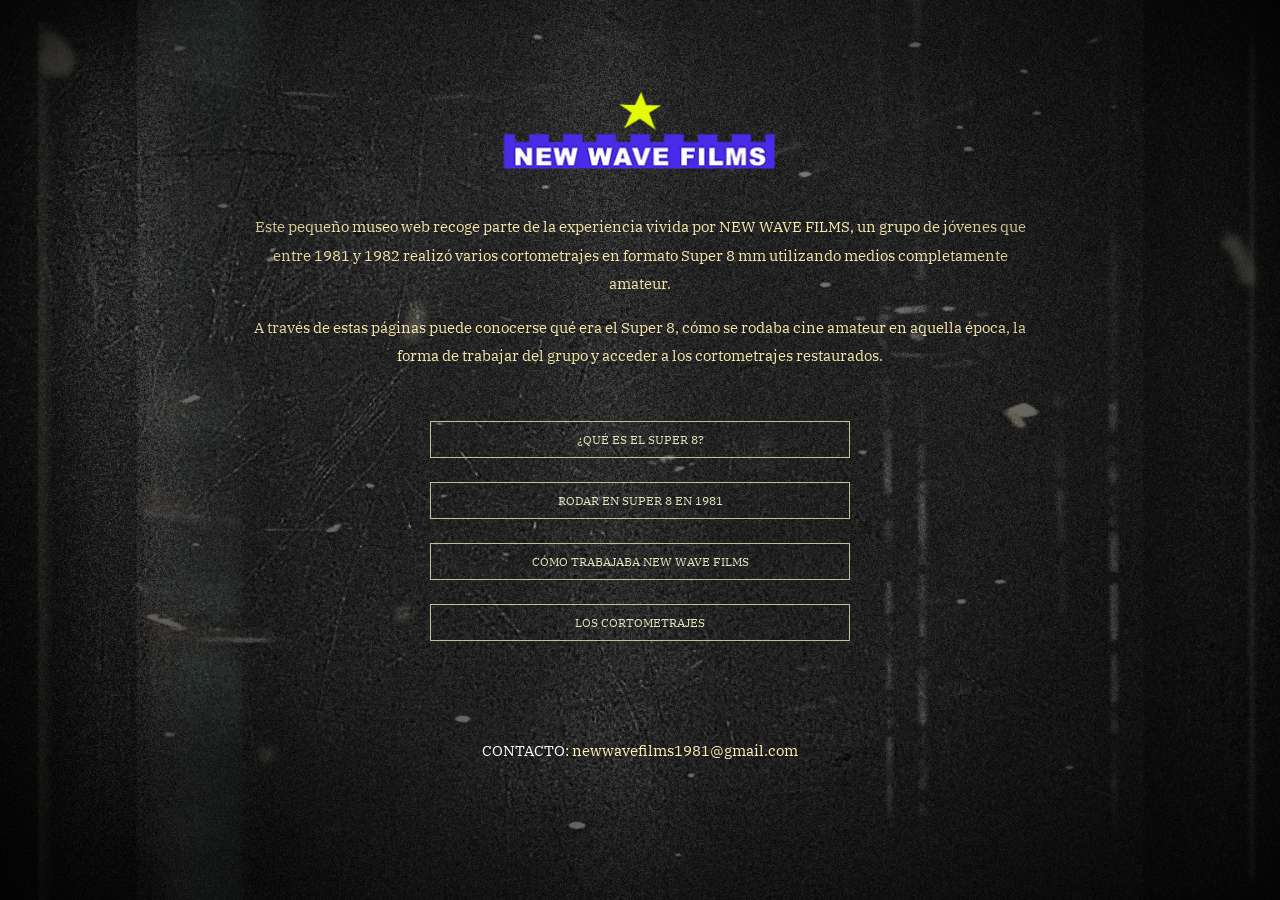
<file: index.html>
<!DOCTYPE html>
<html lang="es">

<head>

  <meta charset="UTF-8">

  <meta name="viewport" content="width=device-width, initial-scale=1.0">

  <title>NEW WAVE FILMS</title>

  <link rel="preconnect" href="https://fonts.googleapis.com">
  <link rel="preconnect" href="https://fonts.gstatic.com" crossorigin>

  <link href="https://fonts.googleapis.com/css2?family=IBM+Plex+Serif:wght@300;400;500&display=swap" rel="stylesheet">

  <link rel="stylesheet" href="style.css">

</head>

<body>

<div class="film-page">

  <div class="logo" style="margin-top:60px;">
    <img src="img/logo.webp" alt="NEW WAVE FILMS" style="width:280px;">
  </div>

  <div class="intro" style="max-width:850px; margin-top:40px;">

    <p>
      Este pequeño museo web recoge parte de la experiencia vivida por NEW WAVE FILMS, un grupo de jóvenes que entre 1981 y 1982 realizó varios cortometrajes en formato Super 8 mm utilizando medios completamente amateur.
    </p>

    <p>
      A través de estas páginas puede conocerse qué era el Super 8, cómo se rodaba cine amateur en aquella época, la forma de trabajar del grupo y acceder a los cortometrajes restaurados.
    </p>

  </div>

  <div class="container" style="grid-template-columns:1fr; max-width:500px; gap:24px; margin-top:50px;">

    <a class="watch" href="que-es-el-super8.html" style="text-align:center;">
      ¿QUÉ ES EL SUPER 8?
    </a>

    <a class="watch" href="rodar-super8-1981.html" style="text-align:center;">
      RODAR EN SUPER 8 EN 1981
    </a>

    <a class="watch" href="new-wave-films.html" style="text-align:center;">
      CÓMO TRABAJABA NEW WAVE FILMS
    </a>

    <a class="watch" href="los-cortos.html" style="text-align:center;">
      LOS CORTOMETRAJES
    </a>

  </div>

  <div class="contact">

    CONTACTO:
    <a href="mailto:newwavefilms1981@gmail.com">
      newwavefilms1981@gmail.com
    </a>

  </div>

</div>

</body>

</html>
</file>
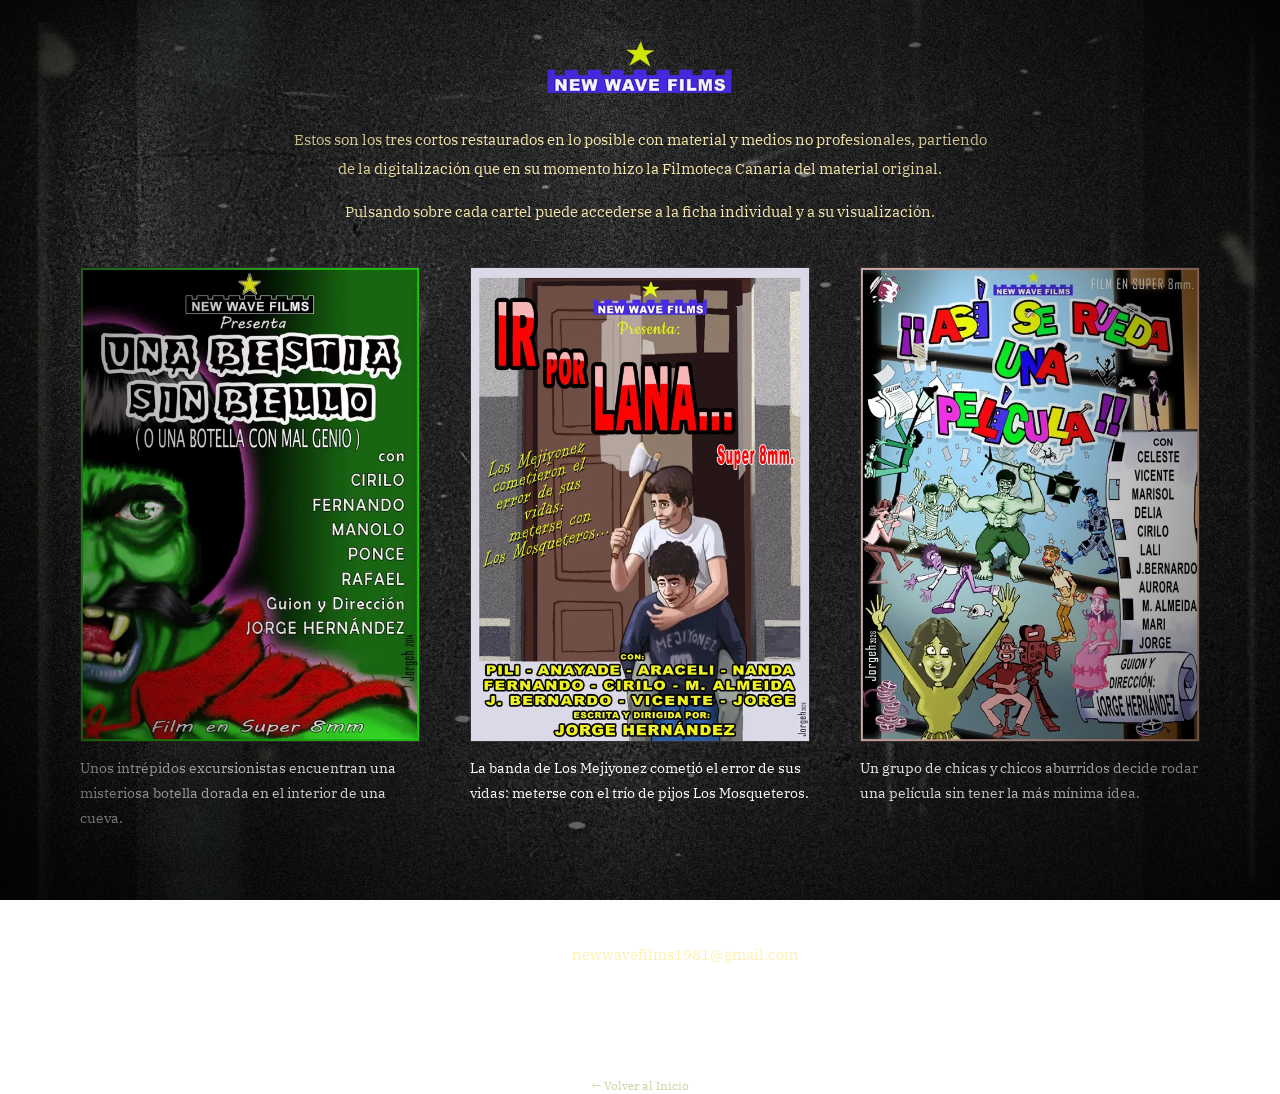
<file: los-cortos.html>
<!DOCTYPE html>
<html lang="es">

<head>

  <meta charset="UTF-8">
  <meta name="viewport" content="width=device-width, initial-scale=1.0">

  <title>NEW WAVE FILMS</title>

  <link rel="preconnect" href="https://fonts.googleapis.com">
  <link rel="preconnect" href="https://fonts.gstatic.com" crossorigin>

  <link href="https://fonts.googleapis.com/css2?family=IBM+Plex+Serif:wght@300;400;500&display=swap" rel="stylesheet">

  <link rel="stylesheet" href="style.css?v=4">

</head>

<body>

  <div class="logo">
    <img src="img/logo.webp" alt="NEW WAVE FILMS">
  </div>

  <div class="intro">

    <p>
      Estos son los tres cortos restaurados en lo posible con material y medios no profesionales, partiendo de la digitalización que en su momento hizo la Filmoteca Canaria del material original.
  <p>
Pulsando sobre cada cartel puede accederse a la ficha individual y a su visualización.

    </p>

  </div>

  <div class="container">

    <a class="card" href="films/bestia.html">
      <img src="img/bestia.webp" alt="UNA BESTIA SIN BELLO">
      <p>
        Unos intrépidos excursionistas encuentran una misteriosa botella dorada en el interior de una cueva. 
      </p>
    </a>

    <a class="card" href="films/ir.html">
      <img src="img/ir.webp" alt="IR POR LANA">
      <p>
        La banda de Los Mejiyonez cometió el error de sus vidas: meterse con el trío de pijos Los Mosqueteros.
      </p>
    </a>

    <a class="card" href="films/asi.html">
      <img src="img/asi.webp" alt="ASÍ SE RUEDA UNA PELÍCULA">
      <p>
        Un grupo de chicas y chicos aburridos decide rodar una película sin tener la más mínima idea.   
</p>

  </a>

  </div>

  <div class="contact">

    CONTACTO:
    <a href="mailto:newwavefilms1981@gmail.com">
      newwavefilms1981@gmail.com
    </a>

  </div>

 <div class="film-footer">
    <a class="back" href="index.html">← Volver al Inicio</a>
  </div>

</div> <!-- film-page -->

</body>
</html>
</file>
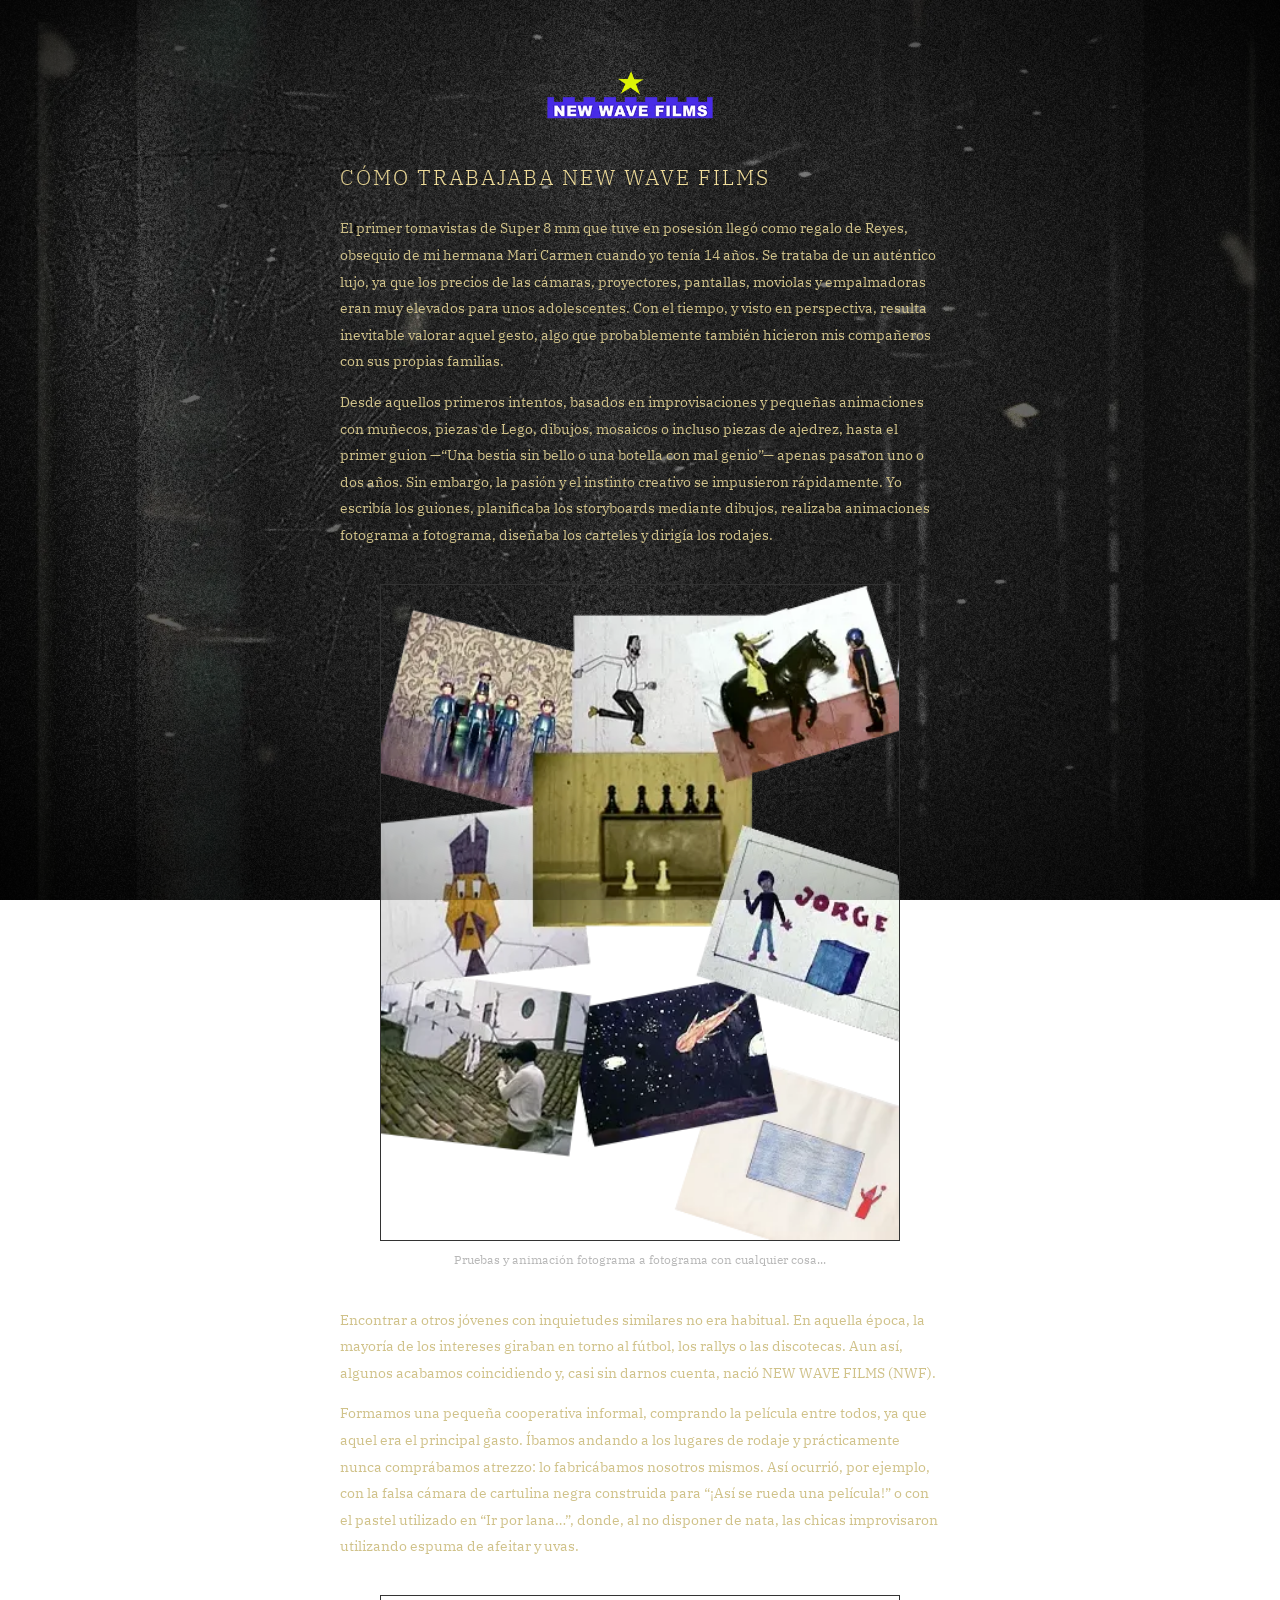
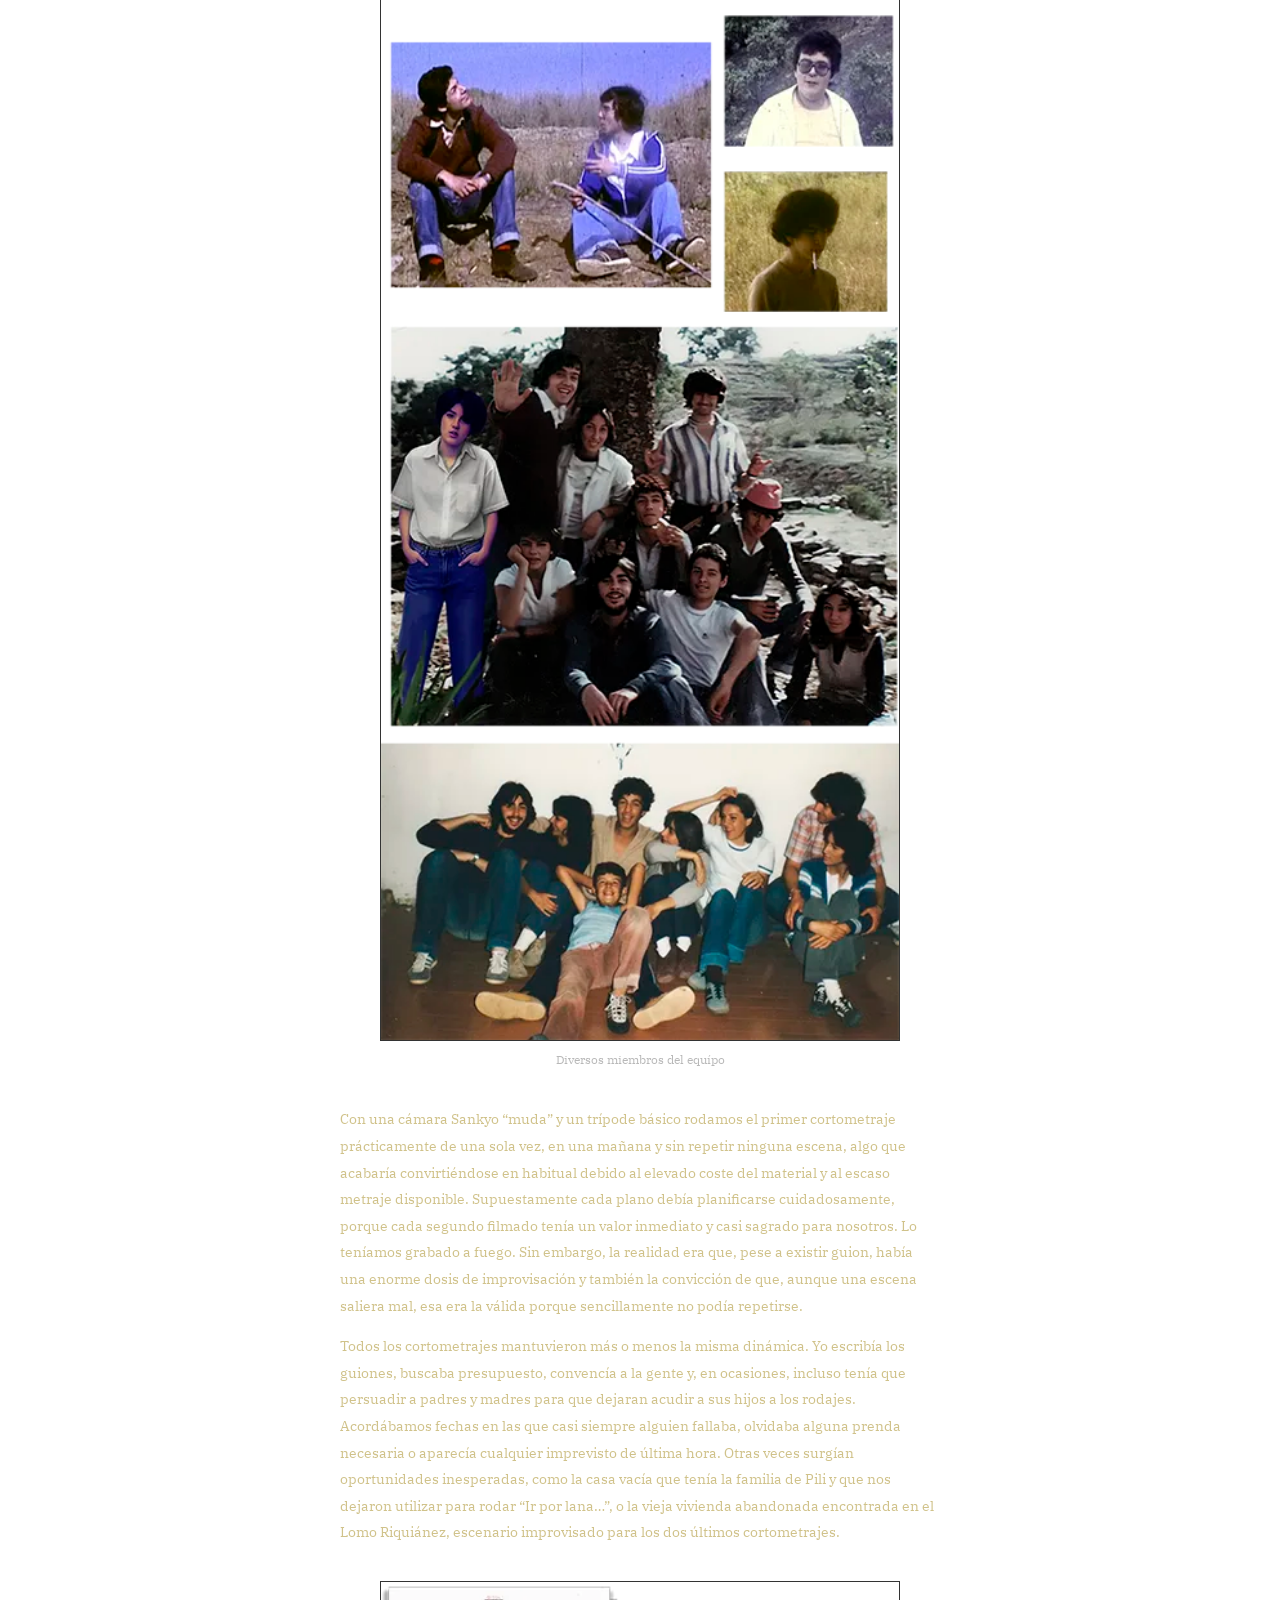
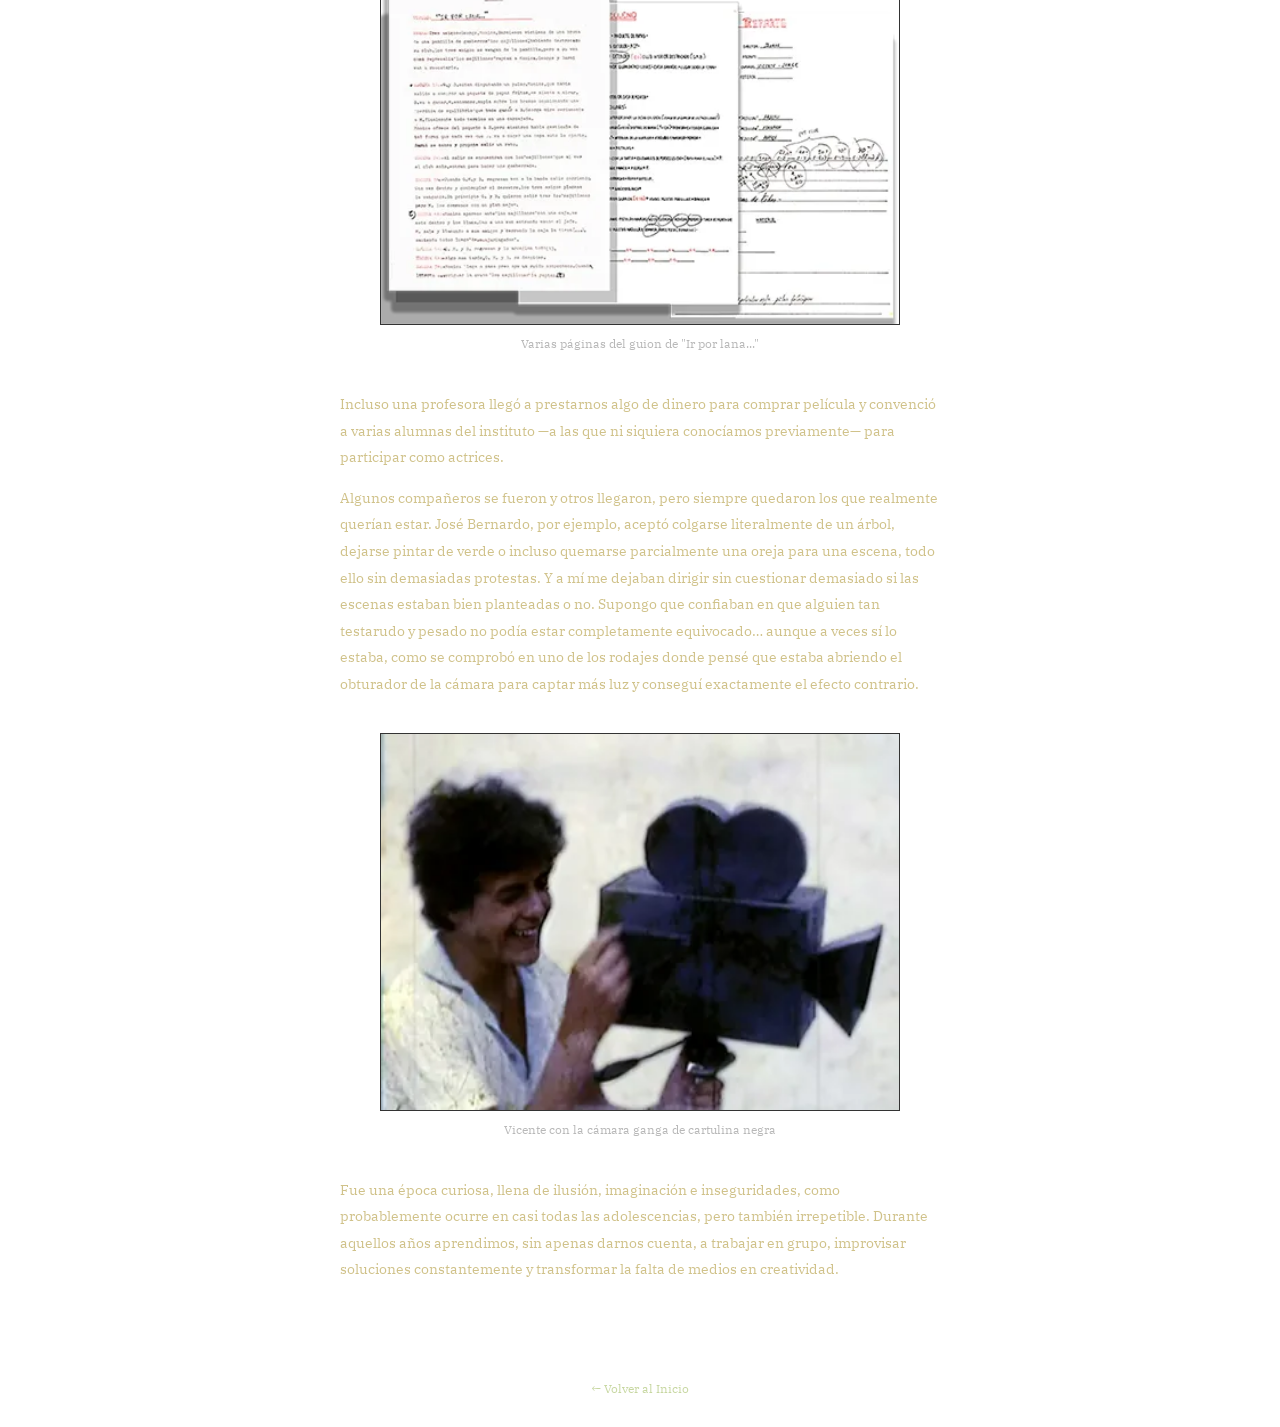
<file: new-wave-films.html>
<!DOCTYPE html>
<html lang="es">

<head>
  <meta charset="UTF-8">
  <meta name="viewport" content="width=device-width, initial-scale=1.0">

  <title>NEW WAVE FILMS</title>

  <link rel="preconnect" href="https://fonts.googleapis.com">
  <link rel="preconnect" href="https://fonts.gstatic.com" crossorigin>

  <link href="https://fonts.googleapis.com/css2?family=IBM+Plex+Serif:wght@300;400;500&display=swap" rel="stylesheet">

  <link rel="stylesheet" href="style.css">
</head>

<body>

<div class="film-page">

  <div class="logo">
    <a href="index.html">
      <img src="img/logo.webp" alt="NEW WAVE FILMS">
    </a>
  </div>

  <div class="film-container">

    <div class="film-text museum-text">

      <h2>CÓMO TRABAJABA NEW WAVE FILMS</h2>

      <p>
        El primer tomavistas de Super 8 mm que tuve en posesión llegó como regalo de Reyes, obsequio de mi hermana Mari Carmen cuando yo tenía 14 años. Se trataba de un auténtico lujo, ya que los precios de las cámaras, proyectores, pantallas, moviolas y empalmadoras eran muy elevados para unos adolescentes. Con el tiempo, y visto en perspectiva, resulta inevitable valorar aquel gesto, algo que probablemente también hicieron mis compañeros con sus propias familias.
      </p>

      <p>
        Desde aquellos primeros intentos, basados en improvisaciones y pequeñas animaciones con muñecos, piezas de Lego, dibujos, mosaicos o incluso piezas de ajedrez, hasta el primer guion —“Una bestia sin bello o una botella con mal genio”— apenas pasaron uno o dos años. Sin embargo, la pasión y el instinto creativo se impusieron rápidamente. Yo escribía los guiones, planificaba los storyboards mediante dibujos, realizaba animaciones fotograma a fotograma, diseñaba los carteles y dirigía los rodajes.
      </p>

      <div class="museum-photo">
        <img src="img/foto31.webp" alt="NEW WAVE FILMS">
        <p class="caption">Pruebas y animación fotograma a fotograma con cualquier cosa...</p>
      </div>

      <p>
        Encontrar a otros jóvenes con inquietudes similares no era habitual. En aquella época, la mayoría de los intereses giraban en torno al fútbol, los rallys o las discotecas. Aun así, algunos acabamos coincidiendo y, casi sin darnos cuenta, nació NEW WAVE FILMS (NWF).
      </p>

      <p>
        Formamos una pequeña cooperativa informal, comprando la película entre todos, ya que aquel era el principal gasto. Íbamos andando a los lugares de rodaje y prácticamente nunca comprábamos atrezzo: lo fabricábamos nosotros mismos. Así ocurrió, por ejemplo, con la falsa cámara de cartulina negra construida para “¡Así se rueda una película!” o con el pastel utilizado en “Ir por lana…”, donde, al no disponer de nata, las chicas improvisaron utilizando espuma de afeitar y uvas.
      </p>

      <div class="museum-photo">
        <img src="img/foto32.webp" alt="NEW WAVE FILMS">
        <p class="caption">Diversos miembros del equípo</p>
      </div>

      <p>
        Con una cámara Sankyo “muda” y un trípode básico rodamos el primer cortometraje prácticamente de una sola vez, en una mañana y sin repetir ninguna escena, algo que acabaría convirtiéndose en habitual debido al elevado coste del material y al escaso metraje disponible. Supuestamente cada plano debía planificarse cuidadosamente, porque cada segundo filmado tenía un valor inmediato y casi sagrado para nosotros. Lo teníamos grabado a fuego. Sin embargo, la realidad era que, pese a existir guion, había una enorme dosis de improvisación y también la convicción de que, aunque una escena saliera mal, esa era la válida porque sencillamente no podía repetirse.
      </p>

      <p>
        Todos los cortometrajes mantuvieron más o menos la misma dinámica. Yo escribía los guiones, buscaba presupuesto, convencía a la gente y, en ocasiones, incluso tenía que persuadir a padres y madres para que dejaran acudir a sus hijos a los rodajes. Acordábamos fechas en las que casi siempre alguien fallaba, olvidaba alguna prenda necesaria o aparecía cualquier imprevisto de última hora. Otras veces surgían oportunidades inesperadas, como la casa vacía que tenía la familia de Pili y que nos dejaron utilizar para rodar “Ir por lana…”, o la vieja vivienda abandonada encontrada en el Lomo Riquiánez, escenario improvisado para los dos últimos cortometrajes.
      </p>

      <div class="museum-photo">
        <img src="img/foto33.webp" alt="NEW WAVE FILMS">
        <p class="caption">Varias páginas del guion de "Ir por lana..."</p>
      </div>

      <p>
        Incluso una profesora llegó a prestarnos algo de dinero para comprar película y convenció a varias alumnas del instituto —a las que ni siquiera conocíamos previamente— para participar como actrices.
      </p>

      <p>
        Algunos compañeros se fueron y otros llegaron, pero siempre quedaron los que realmente querían estar. José Bernardo, por ejemplo, aceptó colgarse literalmente de un árbol, dejarse pintar de verde o incluso quemarse parcialmente una oreja para una escena, todo ello sin demasiadas protestas. Y a mí me dejaban dirigir sin cuestionar demasiado si las escenas estaban bien planteadas o no. Supongo que confiaban en que alguien tan testarudo y pesado no podía estar completamente equivocado… aunque a veces sí lo estaba, como se comprobó en uno de los rodajes donde pensé que estaba abriendo el obturador de la cámara para captar más luz y conseguí exactamente el efecto contrario.
      </p>

        <div class="museum-photo">
        <img src="img/foto34.webp" alt="NEW WAVE FILMS">
        <p class="caption">Vicente con la cámara ganga de cartulina negra</p>
      </div>

      <p>
        Fue una época curiosa, llena de ilusión, imaginación e inseguridades, como probablemente ocurre en casi todas las adolescencias, pero también irrepetible. Durante aquellos años aprendimos, sin apenas darnos cuenta, a trabajar en grupo, improvisar soluciones constantemente y transformar la falta de medios en creatividad.
      </p>

    </div>

  </div>

  <div class="film-footer">
    <a class="back" href="index.html">← Volver al Inicio</a>
  </div>

</div>

</body>
</html>
</file>
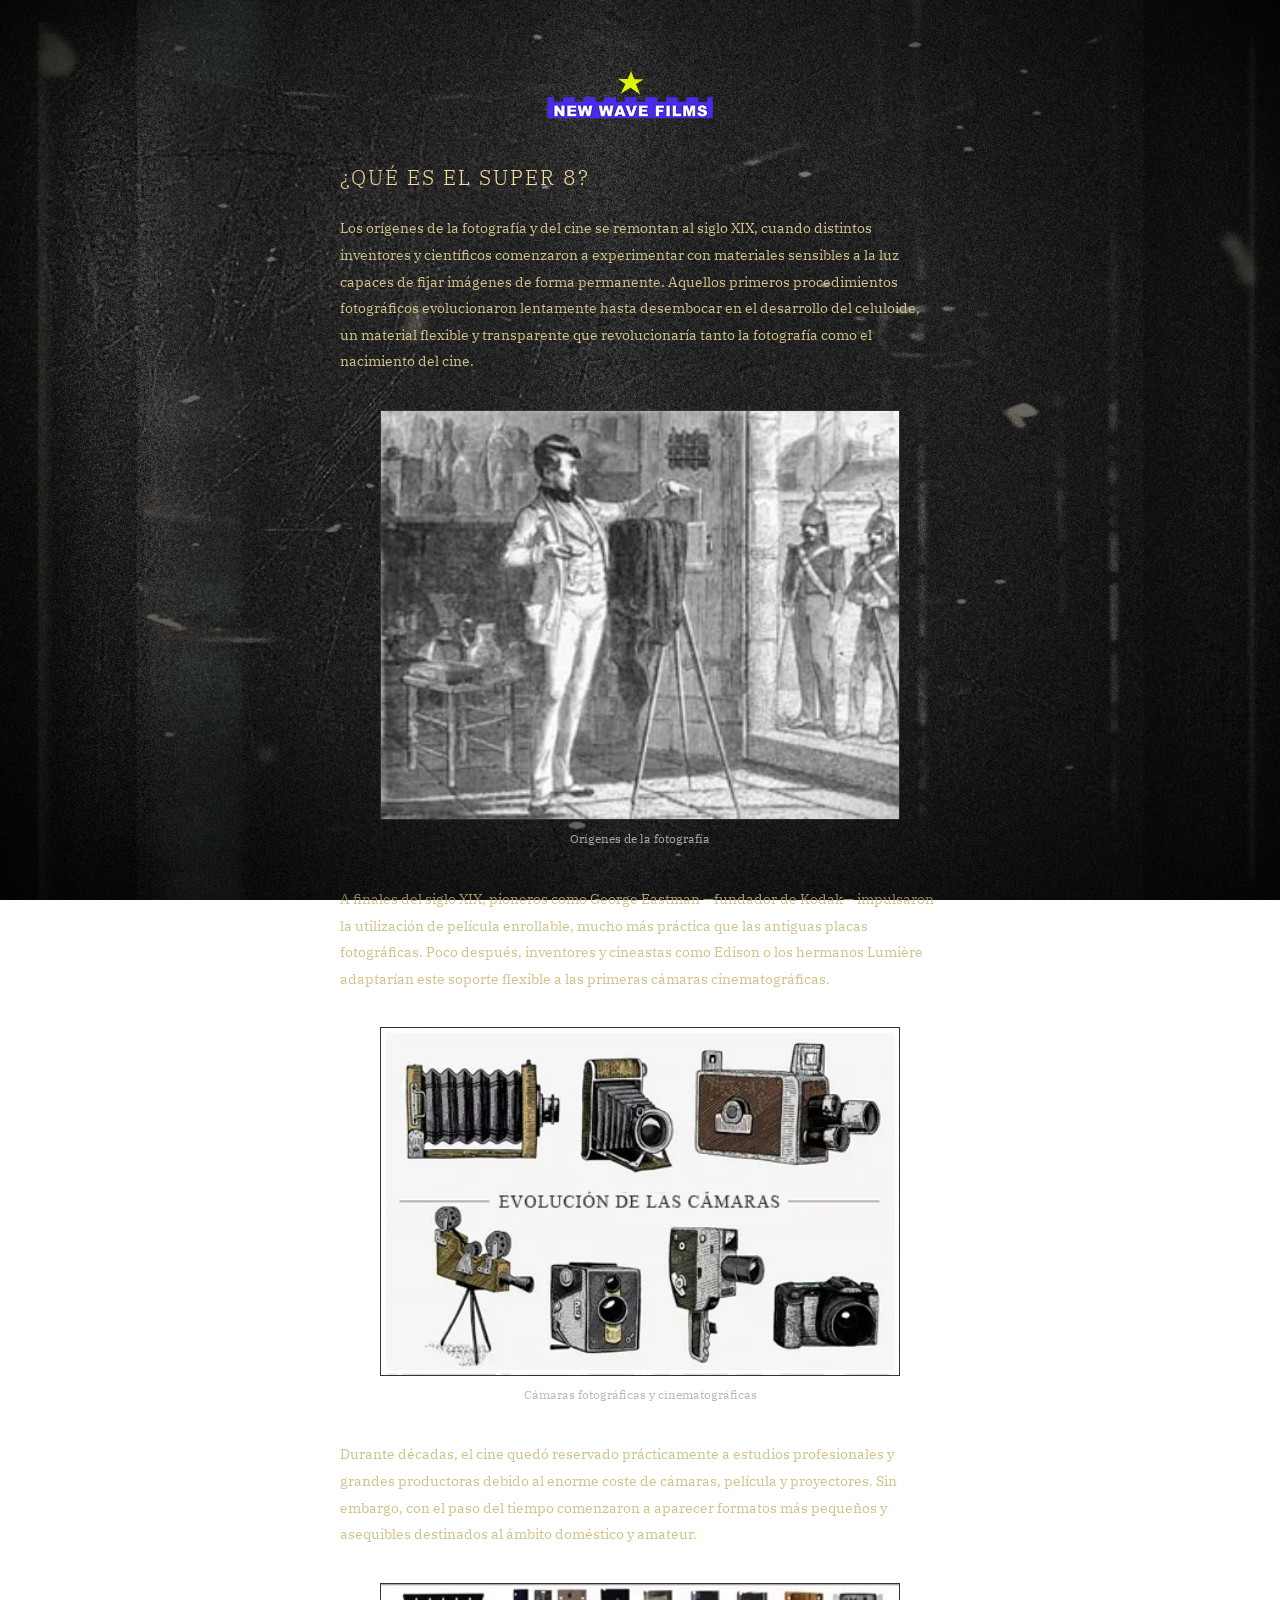
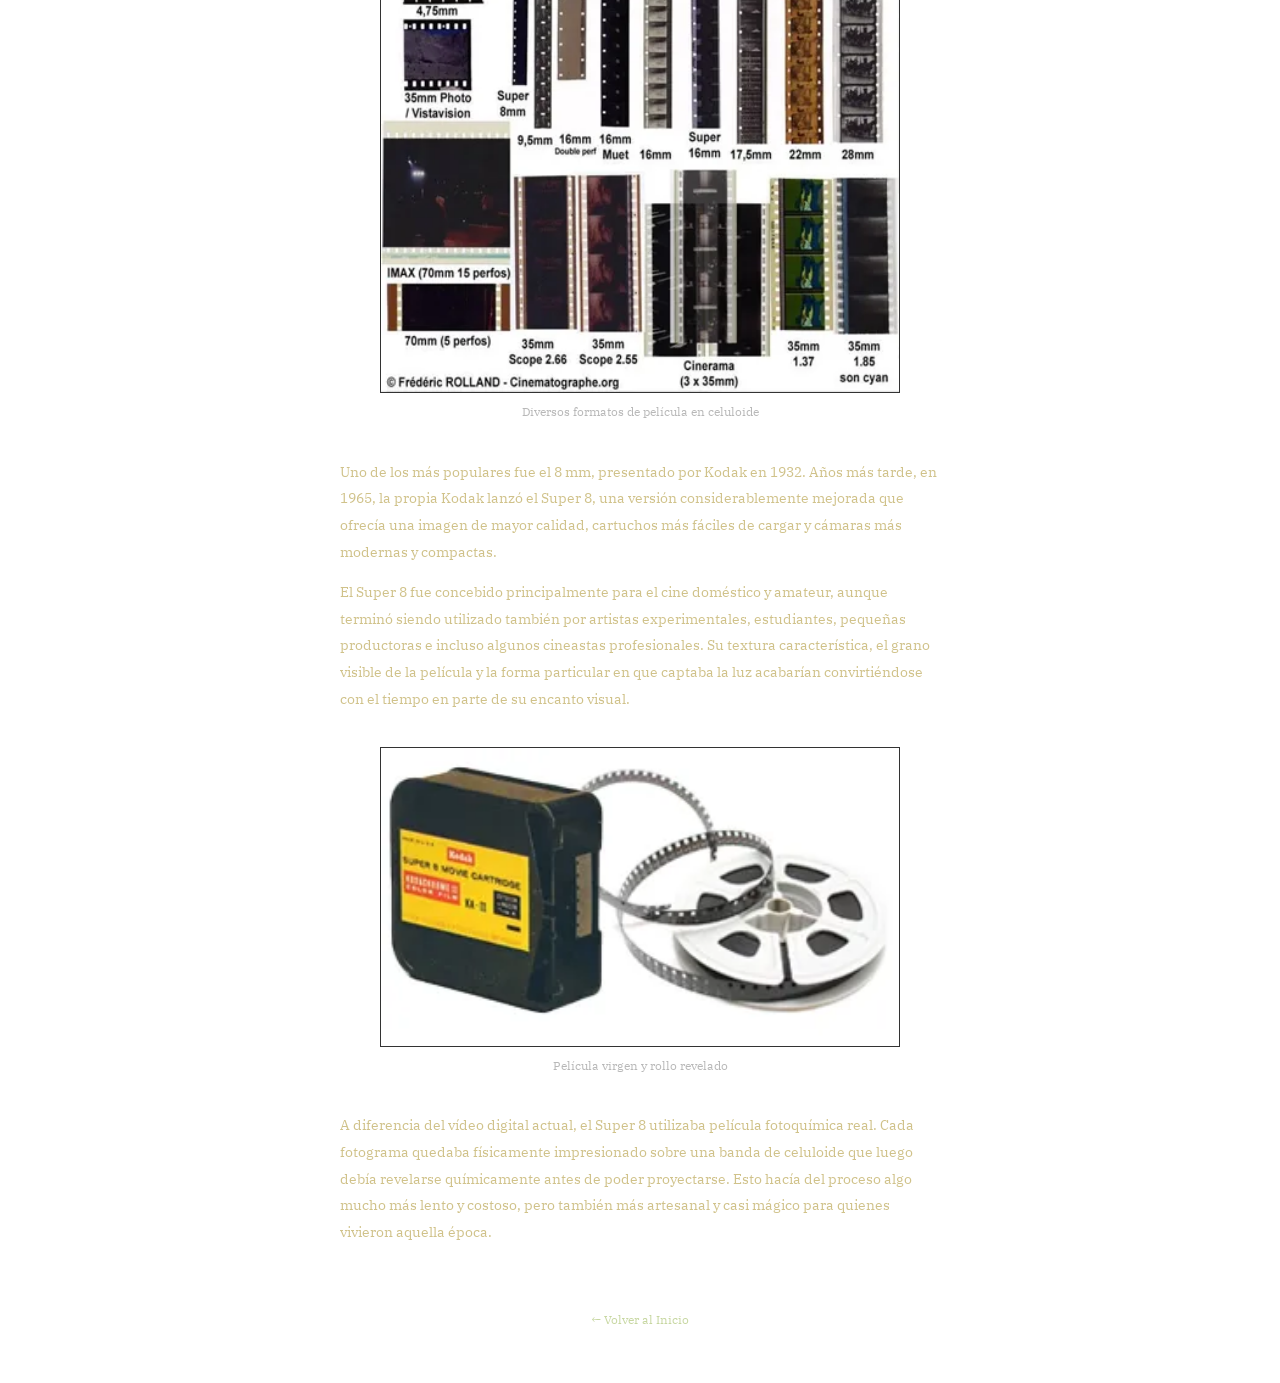
<file: que-es-el-super8.html>
<!DOCTYPE html>
<html lang="es">

<head>
  <meta charset="UTF-8">
  <meta name="viewport" content="width=device-width, initial-scale=1.0">
  <title>¿QUÉ ES EL SUPER 8?</title>

  <link rel="preconnect" href="https://fonts.googleapis.com">
  <link rel="preconnect" href="https://fonts.gstatic.com" crossorigin>
  <link href="https://fonts.googleapis.com/css2?family=IBM+Plex+Serif:wght@300;400;500&display=swap" rel="stylesheet">

  <link rel="stylesheet" href="style.css">
</head>

<body>

<div class="film-page">

  <div class="logo">
    <a href="index.html">
      <img src="img/logo.webp" alt="NEW WAVE FILMS">
    </a>
  </div>

  <div class="film-container">

    <div class="film-text museum-text">

      <h2>¿QUÉ ES EL SUPER 8?</h2>

      <p>
        Los orígenes de la fotografía y del cine se remontan al siglo XIX, cuando distintos inventores y científicos comenzaron a experimentar con materiales sensibles a la luz capaces de fijar imágenes de forma permanente. Aquellos primeros procedimientos fotográficos evolucionaron lentamente hasta desembocar en el desarrollo del celuloide, un material flexible y transparente que revolucionaría tanto la fotografía como el nacimiento del cine.

      </p>

      <div class="museum-photo">
        <img src="img/foto6.webp" alt="Super 8">
        <p class="caption">Orígenes de la fotografía</p>
      </div>

      <p>
        A finales del siglo XIX, pioneros como George Eastman —fundador de Kodak— impulsaron la utilización de película enrollable, mucho más práctica que las antiguas placas fotográficas. Poco después, inventores y cineastas como Edison o los hermanos Lumière adaptarían este soporte flexible a las primeras cámaras cinematográficas.
      </p>

      <div class="museum-photo">
        <img src="img/foto2.webp" alt="Super 8">
        <p class="caption">Cámaras fotográficas y cinematográficas</p>
      </div>

      <p>
        Durante décadas, el cine quedó reservado prácticamente a estudios profesionales y grandes productoras debido al enorme coste de cámaras, película y proyectores. Sin embargo, con el paso del tiempo comenzaron a aparecer formatos más pequeños y asequibles destinados al ámbito doméstico y amateur.
      </p>

      <div class="museum-photo">
        <img src="img/foto3.webp" alt="Super 8">
        <p class="caption">Diversos formatos de película en celuloide</p>
      </div>

      <p>
        Uno de los más populares fue el 8 mm, presentado por Kodak en 1932. Años más tarde, en 1965, la propia Kodak lanzó el Super 8, una versión considerablemente mejorada que ofrecía una imagen de mayor calidad, cartuchos más fáciles de cargar y cámaras más modernas y compactas.
      </p>

    
 <p>
        El Super 8 fue concebido principalmente para el cine doméstico y amateur, aunque terminó siendo utilizado también por artistas experimentales, estudiantes, pequeñas productoras e incluso algunos cineastas profesionales. Su textura característica, el grano visible de la película y la forma particular en que captaba la luz acabarían convirtiéndose con el tiempo en parte de su encanto visual.
      </p>
  <div class="museum-photo">
        <img src="img/foto4.webp" alt="Super 8">
        <p class="caption">Película virgen y rollo revelado</p>
      </div>
    


  <p>
  A diferencia del vídeo digital actual, el Super 8 utilizaba película fotoquímica real. Cada fotograma quedaba físicamente impresionado sobre una banda de celuloide que luego debía revelarse químicamente antes de poder proyectarse. Esto hacía del proceso algo mucho más lento y costoso, pero también más artesanal y casi mágico para quienes vivieron aquella época.
</p>



  <div class="film-footer">
    <a class="back" href="index.html">← Volver al Inicio</a>
  </div>

</div> <!-- film-page -->

</body>
</html>
</file>
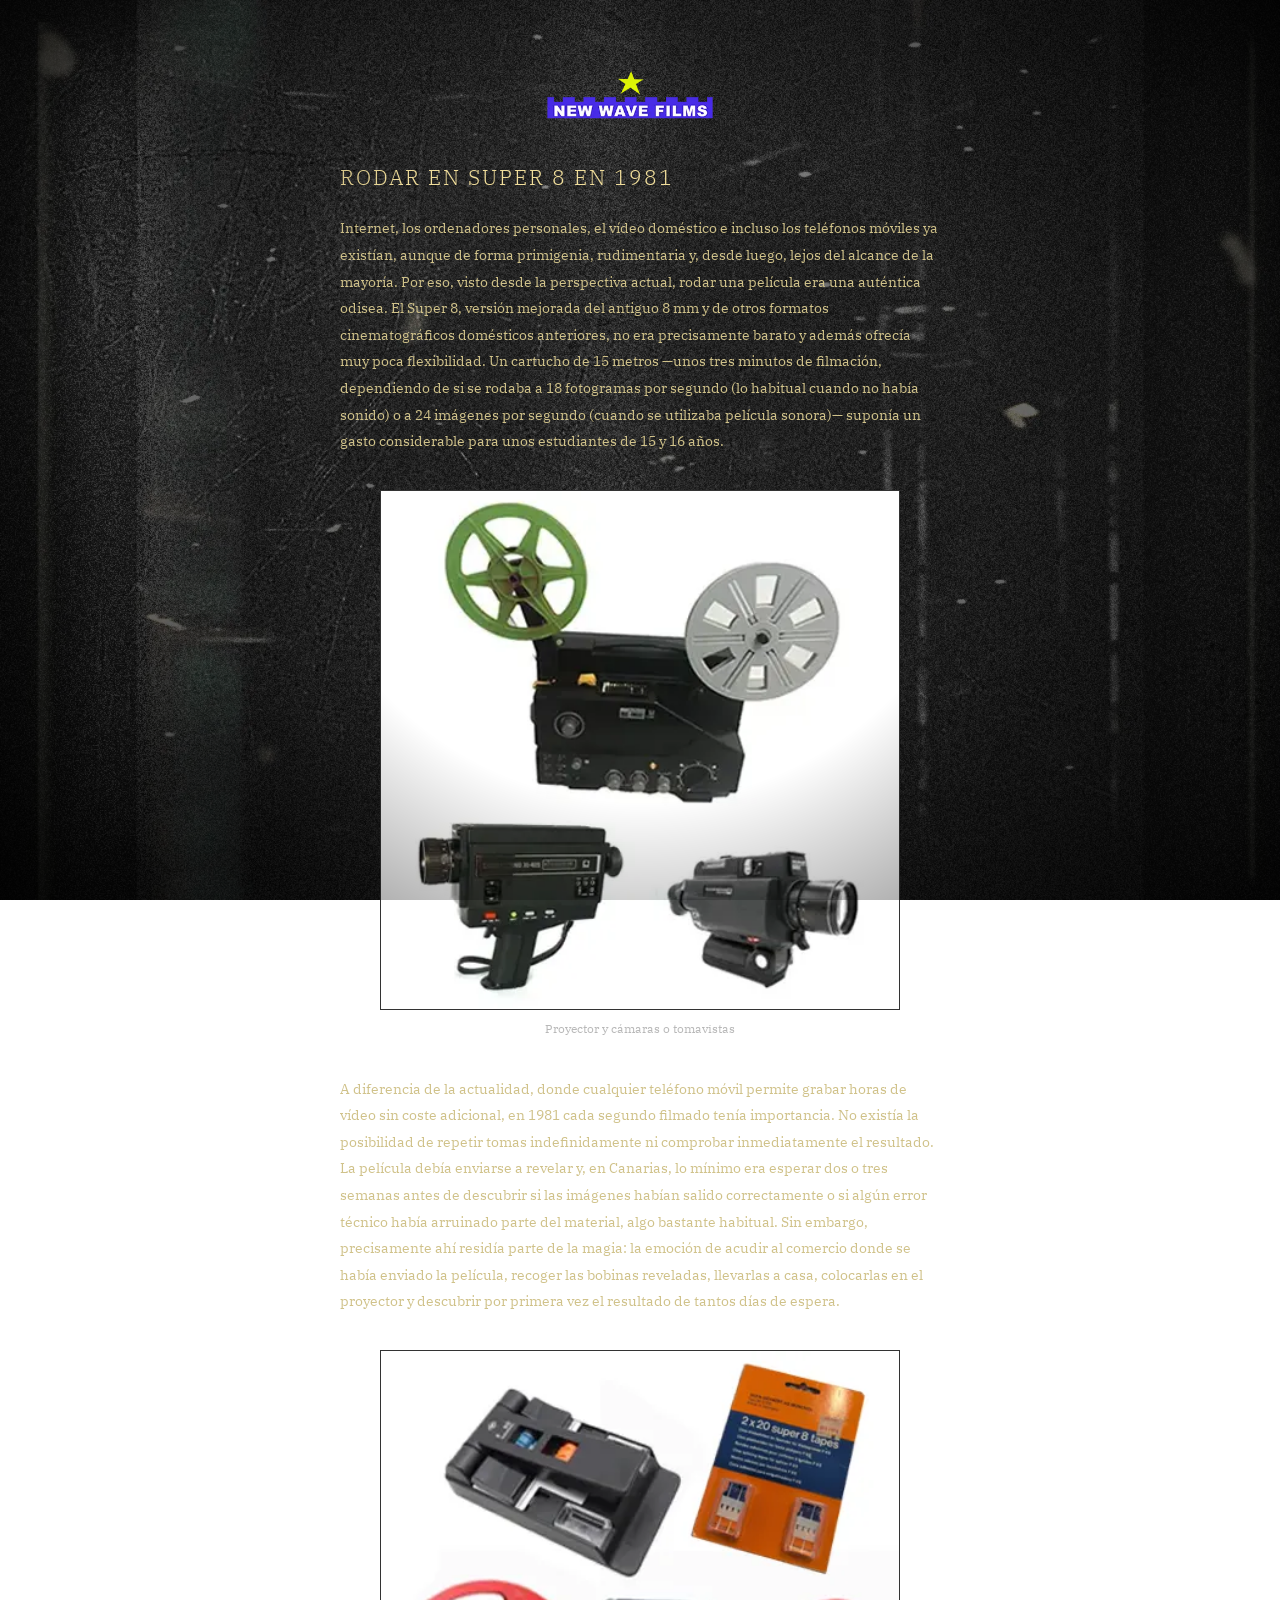
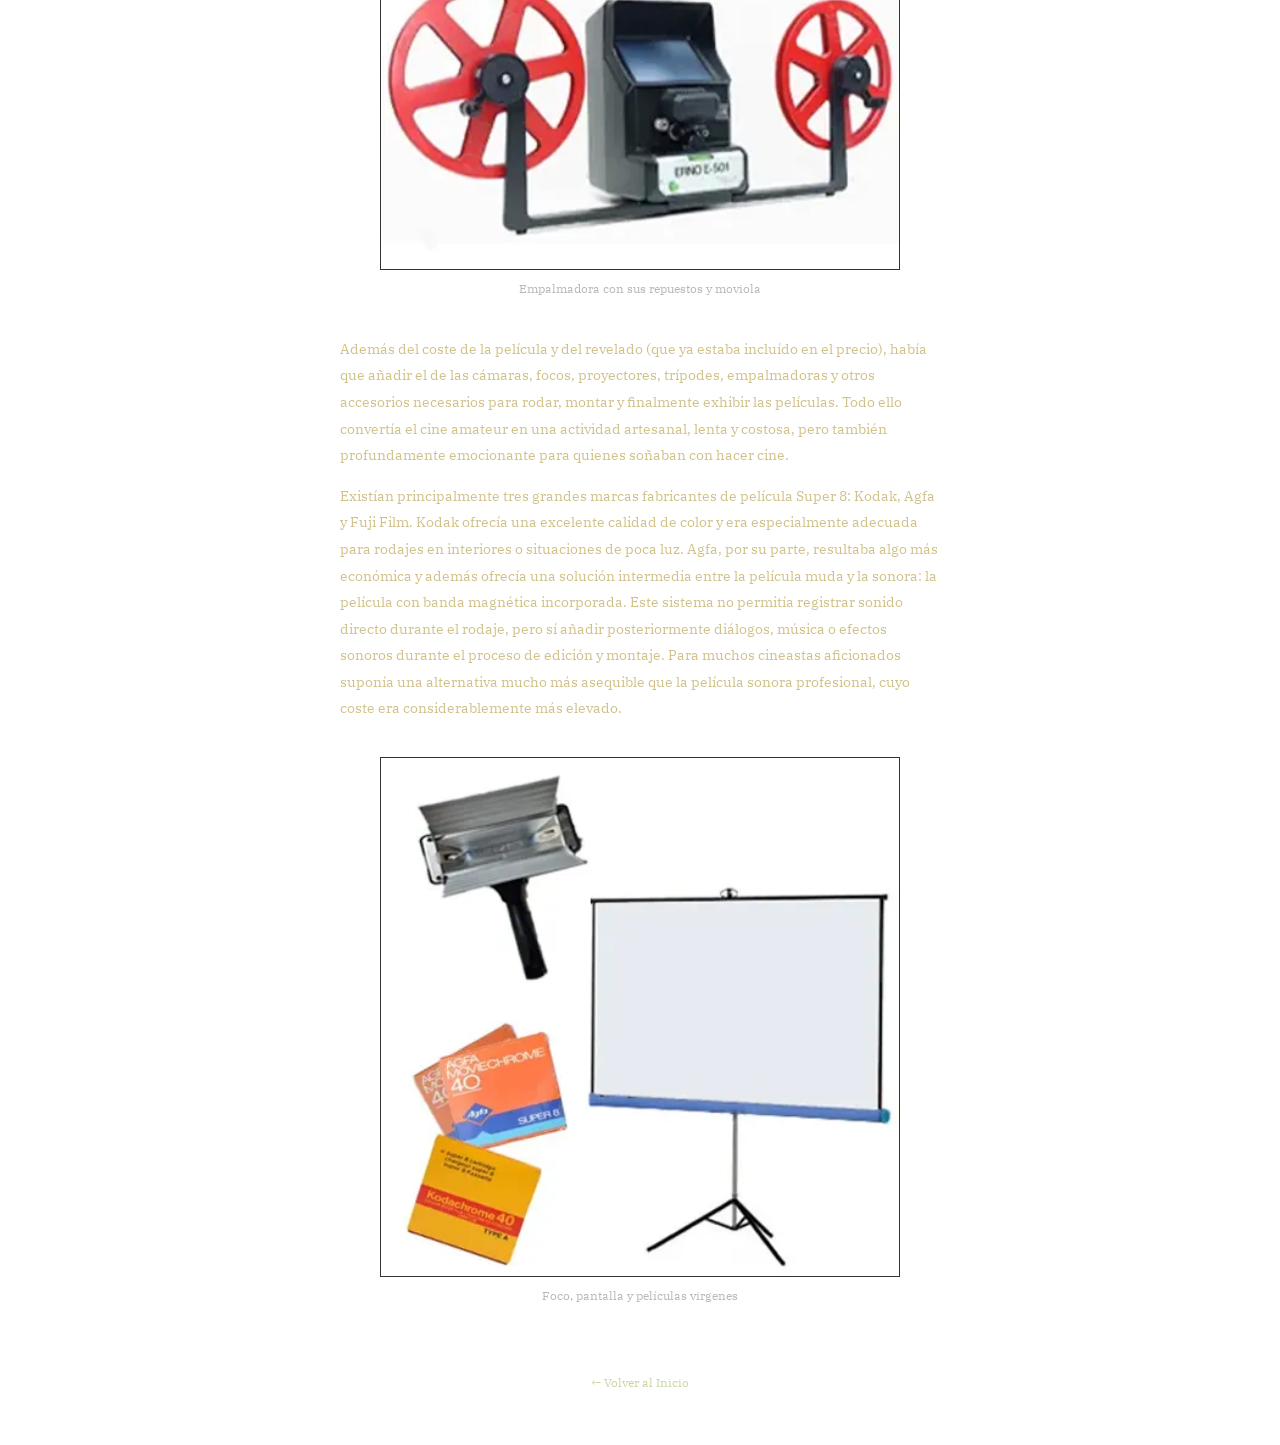
<file: rodar-super8-1981.html>
<html lang="es">
<head>
  <meta charset="UTF-8">
  <meta name="viewport" content="width=device-width, initial-scale=1.0">
  <title>RODAR EN SUPER 8 EN 1981</title>

  <link rel="preconnect" href="https://fonts.googleapis.com">
  <link rel="preconnect" href="https://fonts.gstatic.com" crossorigin>
  <link href="https://fonts.googleapis.com/css2?family=IBM+Plex+Serif:wght@300;400;500&display=swap" rel="stylesheet">

  <link rel="stylesheet" href="style.css">
</head>

<body>

<div class="film-page">

<div class="logo">
  <a href="index.html">
    <img src="img/logo.webp" alt="NEW WAVE FILMS">
  </a>
</div>

<div class="film-container">

<div class="film-text museum-text">

<h2>RODAR EN SUPER 8 EN 1981</h2>

<p>
Internet, los ordenadores personales, el vídeo doméstico e incluso los teléfonos móviles ya existían, aunque de forma primigenia, rudimentaria y, desde luego, lejos del alcance de la mayoría. Por eso, visto desde la perspectiva actual, rodar una película era una auténtica odisea.

El Super 8, versión mejorada del antiguo 8 mm y de otros formatos cinematográficos domésticos anteriores, no era precisamente barato y además ofrecía muy poca flexibilidad. Un cartucho de 15 metros —unos tres minutos de filmación, dependiendo de si se rodaba a 18 fotogramas por segundo (lo habitual cuando no había sonido) o a 24 imágenes por segundo (cuando se utilizaba película sonora)— suponía un gasto considerable para unos estudiantes de 15 y 16 años.

<p>
</p>

<div class="museum-photo">
  <img src="img/foto20.webp" alt="Rodaje Super 8">
  <p class="caption">Proyector y cámaras o tomavistas</p>
</div>

<p>
</p>


<p>
A diferencia de la actualidad, donde cualquier teléfono móvil permite grabar horas de vídeo sin coste adicional, en 1981 cada segundo filmado tenía importancia. No existía la posibilidad de repetir tomas indefinidamente ni comprobar inmediatamente el resultado. La película debía enviarse a revelar y, en Canarias, lo mínimo era esperar dos o tres semanas antes de descubrir si las imágenes habían salido correctamente o si algún error técnico había arruinado parte del material, algo bastante habitual. Sin embargo, precisamente ahí residía parte de la magia: la emoción de acudir al comercio donde se había enviado la película, recoger las bobinas reveladas, llevarlas a casa, colocarlas en el proyector y descubrir por primera vez el resultado de tantos días de espera.
</p>

<div class="museum-photo">
  <img src="img/foto22.webp" alt="Rodaje Super 8">
  <p class="caption">Empalmadora con sus repuestos y moviola</p>
</div>

<p>
Además del coste de la película y del revelado (que ya estaba incluído en el precio), había que añadir el de las cámaras, focos, proyectores, trípodes, empalmadoras y otros accesorios necesarios para rodar, montar y finalmente exhibir las películas. Todo ello convertía el cine amateur en una actividad artesanal, lenta y costosa, pero también profundamente emocionante para quienes soñaban con hacer cine.

<p>
Existían principalmente tres grandes marcas fabricantes de película Super 8: Kodak, Agfa y Fuji Film. Kodak ofrecía una excelente calidad de color y era especialmente adecuada para rodajes en interiores o situaciones de poca luz. Agfa, por su parte, resultaba algo más económica y además ofrecía una solución intermedia entre la película muda y la sonora: la película con banda magnética incorporada. Este sistema no permitía registrar sonido directo durante el rodaje, pero sí añadir posteriormente diálogos, música o efectos sonoros durante el proceso de edición y montaje. Para muchos cineastas aficionados suponía una alternativa mucho más asequible que la película sonora profesional, cuyo coste era considerablemente más elevado.
</p>

<div class="museum-photo">
  <img src="img/foto23.webp" alt="Rodaje Super 8">
  <p class="caption">Foco, pantalla y películas virgenes</p>
</div>

  <div class="film-footer">
    <a class="back" href="index.html">← Volver al Inicio</a>
  </div>

</div> <!-- film-page -->

</body>
</html>
</file>
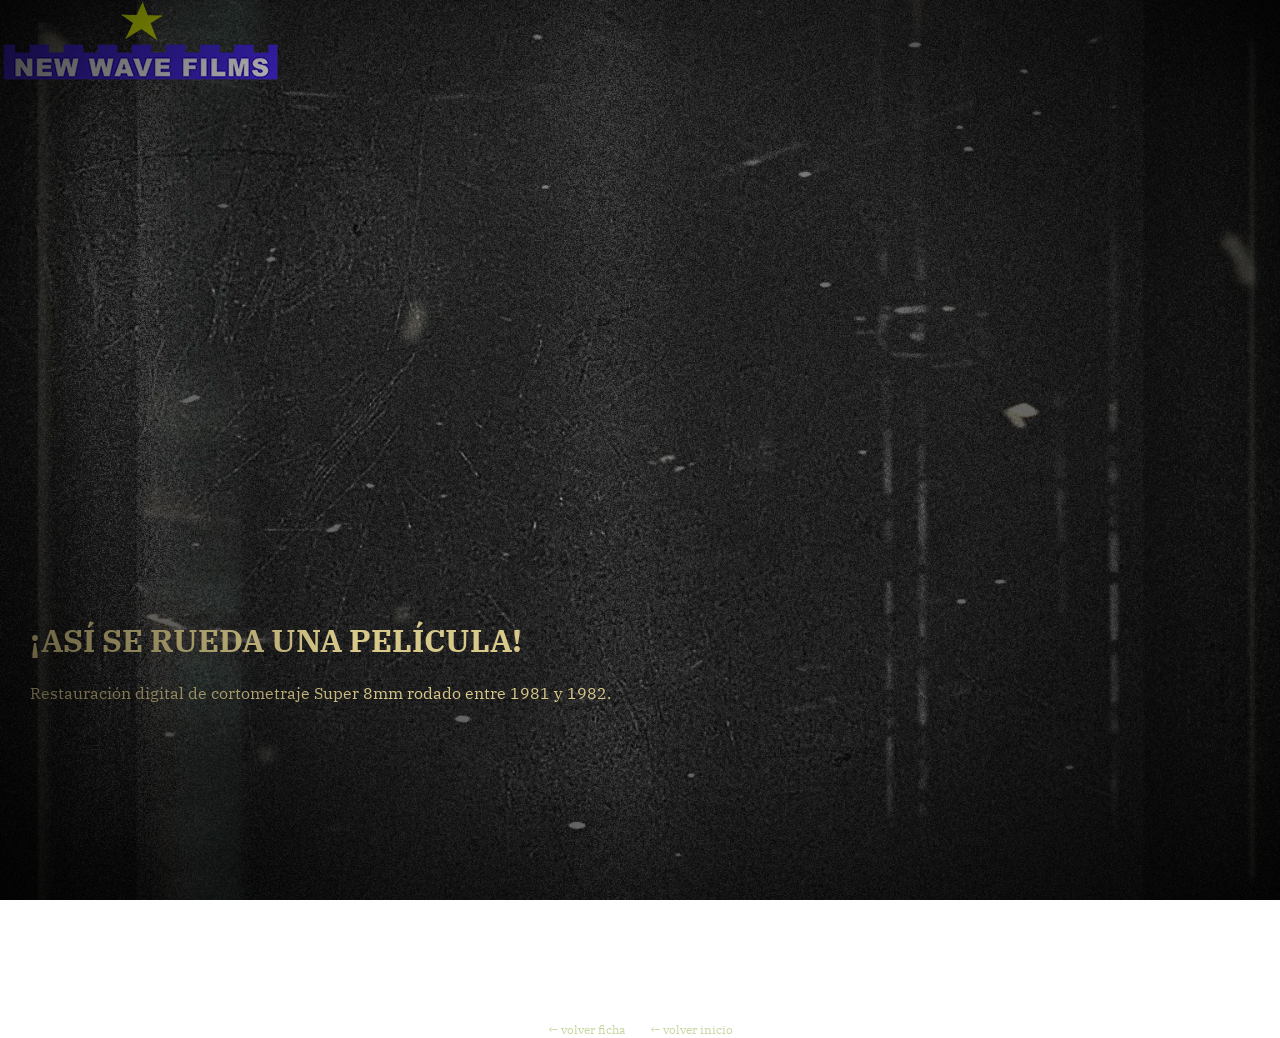
<file: films/asi-play.html>
<!DOCTYPE html>
<html lang="es">

<head>
  <meta charset="UTF-8">
  <meta name="viewport" content="width=device-width, initial-scale=1.0">

  <title>¡ASÍ SE RUEDA UNA PELÍCULA! - PROYECCIÓN</title>

  <link rel="preconnect" href="https://fonts.googleapis.com">
  <link rel="preconnect" href="https://fonts.gstatic.com" crossorigin>

  <link href="https://fonts.googleapis.com/css2?family=IBM+Plex+Serif:wght@300;400;500&display=swap" rel="stylesheet">

  <link rel="stylesheet" href="../style.css">
</head>

<body>

  <header>
    <a href="../index.html">
      <img src="../img/logo.webp" alt="NEW WAVE FILMS">
    </a>
  </header>

  <main>

    <div class="film-page">

      <iframe
        src="https://archive.org/embed/asi_20260512"
        width="100%"
        height="480"
        frameborder="0"
        allowfullscreen>
      </iframe>

      <div class="film-info">

        <h1>¡ASÍ SE RUEDA UNA PELÍCULA!</h1>

        <p>
          Restauración digital de cortometraje Super 8mm rodado entre 1981 y 1982.
        </p>

      </div>

    </div>

    <div class="controls">

      <a href="asi.html">← volver ficha</a>

      <a href="../index.html">← volver inicio</a>

    </div>

  </main>

</body>

</html>
</file>
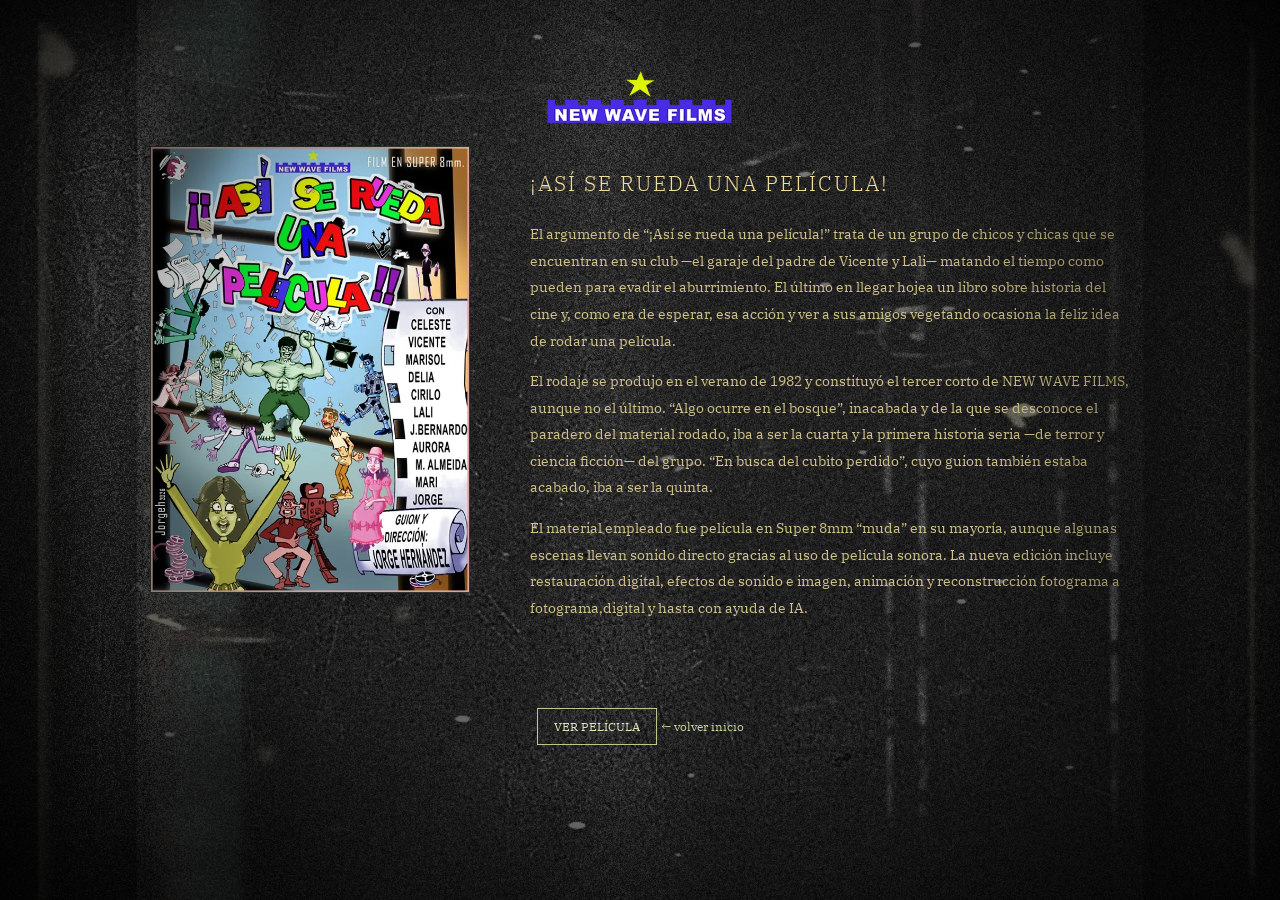
<file: films/asi.html>
<!DOCTYPE html>
<html lang="es">

<head>
  <meta charset="UTF-8">
  <meta name="viewport" content="width=device-width, initial-scale=1.0">

  <title>¡ASÍ SE RUEDA UNA PELÍCULA!</title>

  <link rel="preconnect" href="https://fonts.googleapis.com">
  <link rel="preconnect" href="https://fonts.gstatic.com" crossorigin>

  <link href="https://fonts.googleapis.com/css2?family=IBM+Plex+Serif:wght@300;400;500&display=swap" rel="stylesheet">

  <link rel="stylesheet" href="../style.css">
</head>

<body>

  <div class="film-page">

    <div class="logo">
      <img src="../img/logo.webp" alt="NEW WAVE FILMS">
    </div>

    <div class="film-container">

      <img class="film-poster" src="../img/asi.webp" alt="¡ASÍ SE RUEDA UNA PELÍCULA!">

      <div class="film-text">

        <h2>¡ASÍ SE RUEDA UNA PELÍCULA!</h2>

      

        <p>
          El argumento de “¡Así se rueda una película!” trata de un grupo de chicos y chicas que se encuentran en su club —el garaje del padre de Vicente y Lali— matando el tiempo como pueden para evadir el aburrimiento. El último en llegar hojea un libro sobre historia del cine y, como era de esperar, esa acción y ver a sus amigos vegetando ocasiona la feliz idea de rodar una película.
        </p>
 <p>
          El rodaje se produjo en el verano de 1982 y constituyó el tercer corto de NEW WAVE FILMS, aunque no el último. “Algo ocurre en el bosque”, inacabada y de la que se desconoce el paradero del material rodado, iba a ser la cuarta y la primera historia seria —de terror y ciencia ficción— del grupo. “En busca del cubito perdido”, cuyo guion también estaba acabado, iba a ser la quinta.
        </p>
        <p>
          El material empleado fue película en Super 8mm “muda” en su mayoría, aunque algunas escenas llevan sonido directo gracias al uso de película sonora. La nueva edición incluye restauración digital, efectos de sonido e imagen, animación y reconstrucción fotograma a fotograma,digital y hasta con ayuda de IA.
        </p>

      </div>

    </div>

    <div class="film-footer">

      <a class="watch" href="asi-play.html">
        VER PELÍCULA
      </a>

      <a class="back" href="../index.html">
        ← volver inicio
      </a>

    </div>

  </div>

</body>

</html>
</file>
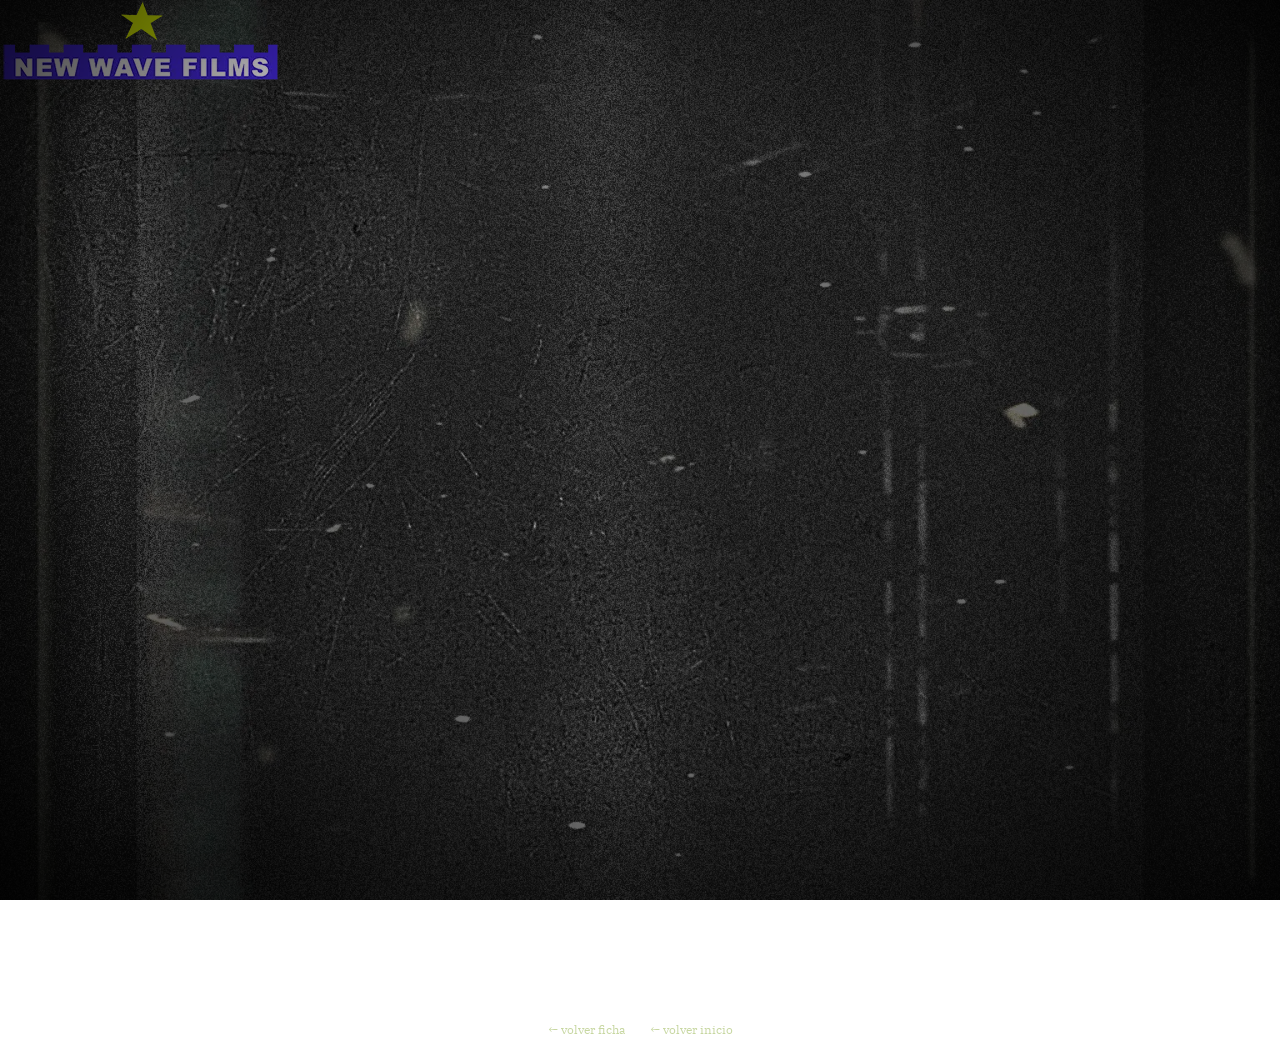
<file: films/bestia-play.html>
<!DOCTYPE html>
<html lang="es">

<head>
  <meta charset="UTF-8">
  <meta name="viewport" content="width=device-width, initial-scale=1.0">

  <title>UNA BESTIA SIN BELLO - PROYECCIÓN</title>

  <link rel="preconnect" href="https://fonts.googleapis.com">
  <link rel="preconnect" href="https://fonts.gstatic.com" crossorigin>

  <link href="https://fonts.googleapis.com/css2?family=IBM+Plex+Serif:wght@300;400;500&display=swap" rel="stylesheet">

  <link rel="stylesheet" href="../style.css">
</head>

<body>

  <header>
    <a href="../index.html">
      <img src="../img/logo.webp" alt="NEW WAVE FILMS">
    </a>
  </header>

  <main>

    <div class="film-page">

      <iframe
        src="https://archive.org/embed/bestia_20260515"
        width="100%"
        height="480"
        frameborder="0"
        allowfullscreen>
      </iframe>

    </div>

    <div class="controls">

      <a href="bestia.html">← volver ficha</a>

      <a href="../index.html">← volver inicio</a>

    </div>

  </main>

</body>

</html>
</file>
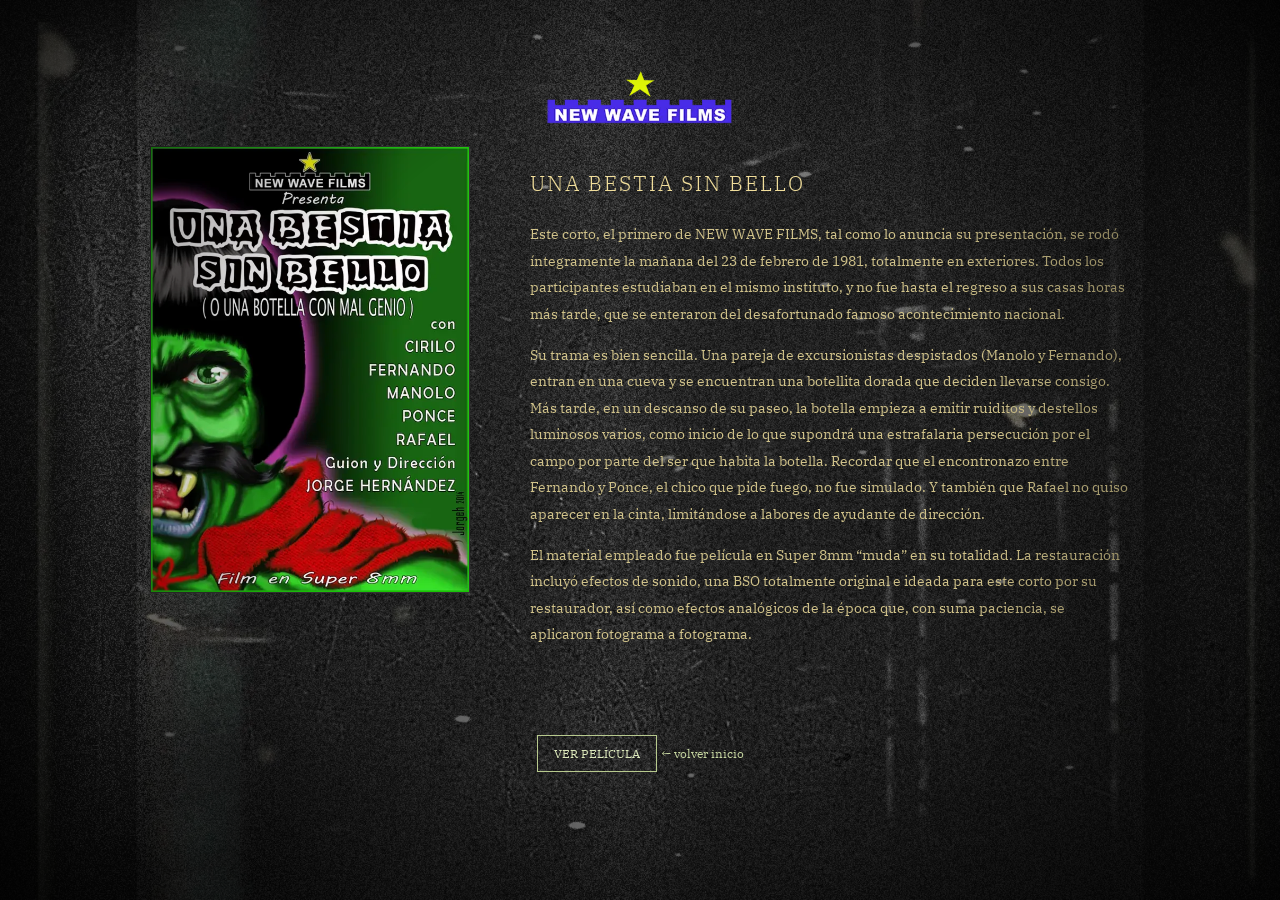
<file: films/bestia.html>
<!DOCTYPE html>
<html lang="es">

<head>
  <meta charset="UTF-8">
  <meta name="viewport" content="width=device-width, initial-scale=1.0">

  <title>UNA BESTIA SIN BELLO</title>

  <link rel="preconnect" href="https://fonts.googleapis.com">
  <link rel="preconnect" href="https://fonts.gstatic.com" crossorigin>

  <link href="https://fonts.googleapis.com/css2?family=IBM+Plex+Serif:wght@300;400;500&display=swap" rel="stylesheet">

  <link rel="stylesheet" href="../style.css">
</head>

<body>

  <div class="film-page">

    <div class="logo">
      <img src="../img/logo.webp" alt="NEW WAVE FILMS">
    </div>

    <div class="film-container">

      <img class="film-poster" src="../img/bestia.webp" alt="UNA BESTIA SIN BELLO">

      <div class="film-text">

        <h2>UNA BESTIA SIN BELLO</h2>

        <p>
          Este corto, el primero de NEW WAVE FILMS, tal como lo anuncia su presentación, se rodó íntegramente la mañana del 23 de febrero de 1981, totalmente en exteriores. Todos los participantes estudiaban en el mismo instituto, y no fue hasta el regreso a sus casas horas más tarde, que se enteraron del desafortunado famoso acontecimiento nacional.
        </p>

        <p>
          Su trama es bien sencilla. Una pareja de excursionistas despistados (Manolo y Fernando), entran en una cueva y se encuentran una botellita dorada que deciden llevarse consigo. Más tarde, en un descanso de su paseo, la botella empieza a emitir ruiditos y destellos luminosos varios, como inicio de lo que supondrá una estrafalaria persecución por el campo por parte del ser que habita la botella. Recordar que el encontronazo entre Fernando y Ponce, el chico que pide fuego, no fue simulado. Y también que Rafael no quiso aparecer en la cinta, limitándose a labores de ayudante de dirección.
        </p>

        <p>
          El material empleado fue película en Super 8mm “muda” en su totalidad. La restauración incluyó efectos de sonido, una BSO totalmente original e ideada para este corto por su restaurador, así como efectos analógicos de la época que, con suma paciencia, se aplicaron fotograma a fotograma.
        </p>

      </div>

    </div>

    <div class="film-footer">

      <a class="watch" href="bestia-play.html">
        VER PELÍCULA
      </a>

      <a class="back" href="../index.html">
        ← volver inicio
      </a>

    </div>

  </div>

</body>

</html>
</file>
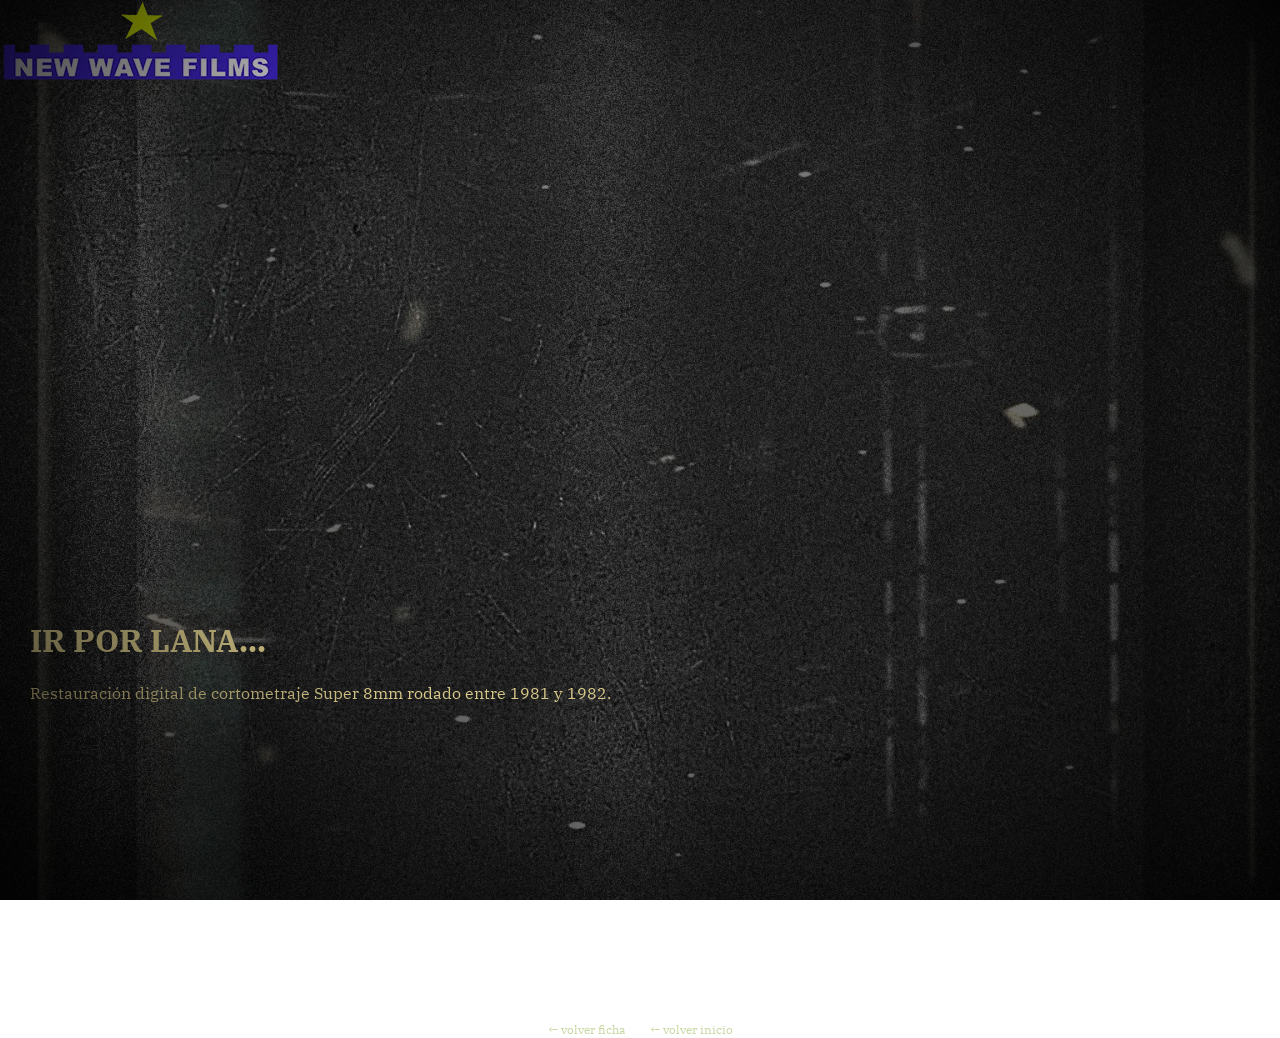
<file: films/ir-play.html>
<!DOCTYPE html>
<html lang="es">

<head>
  <meta charset="UTF-8">
  <meta name="viewport" content="width=device-width, initial-scale=1.0">

  <title>IR POR LANA... - PROYECCIÓN</title>

  <link rel="preconnect" href="https://fonts.googleapis.com">
  <link rel="preconnect" href="https://fonts.gstatic.com" crossorigin>

  <link href="https://fonts.googleapis.com/css2?family=IBM+Plex+Serif:wght@300;400;500&display=swap" rel="stylesheet">

  <link rel="stylesheet" href="../style.css">
</head>

<body>

  <header>
    <a href="../index.html">
      <img src="../img/logo.webp" alt="NEW WAVE FILMS">
    </a>
  </header>

  <main>

    <div class="film-page">

      <iframe
        src="https://archive.org/embed/ir_20260512"
        width="100%"
        height="480"
        frameborder="0"
        allowfullscreen>
      </iframe>

      <div class="film-info">

        <h1>IR POR LANA...</h1>

        <p>
          Restauración digital de cortometraje Super 8mm rodado entre 1981 y 1982.
        </p>

      </div>

    </div>

    <div class="controls">

      <a href="ir.html">← volver ficha</a>

      <a href="../index.html">← volver inicio</a>

    </div>

  </main>

</body>

</html>
</file>
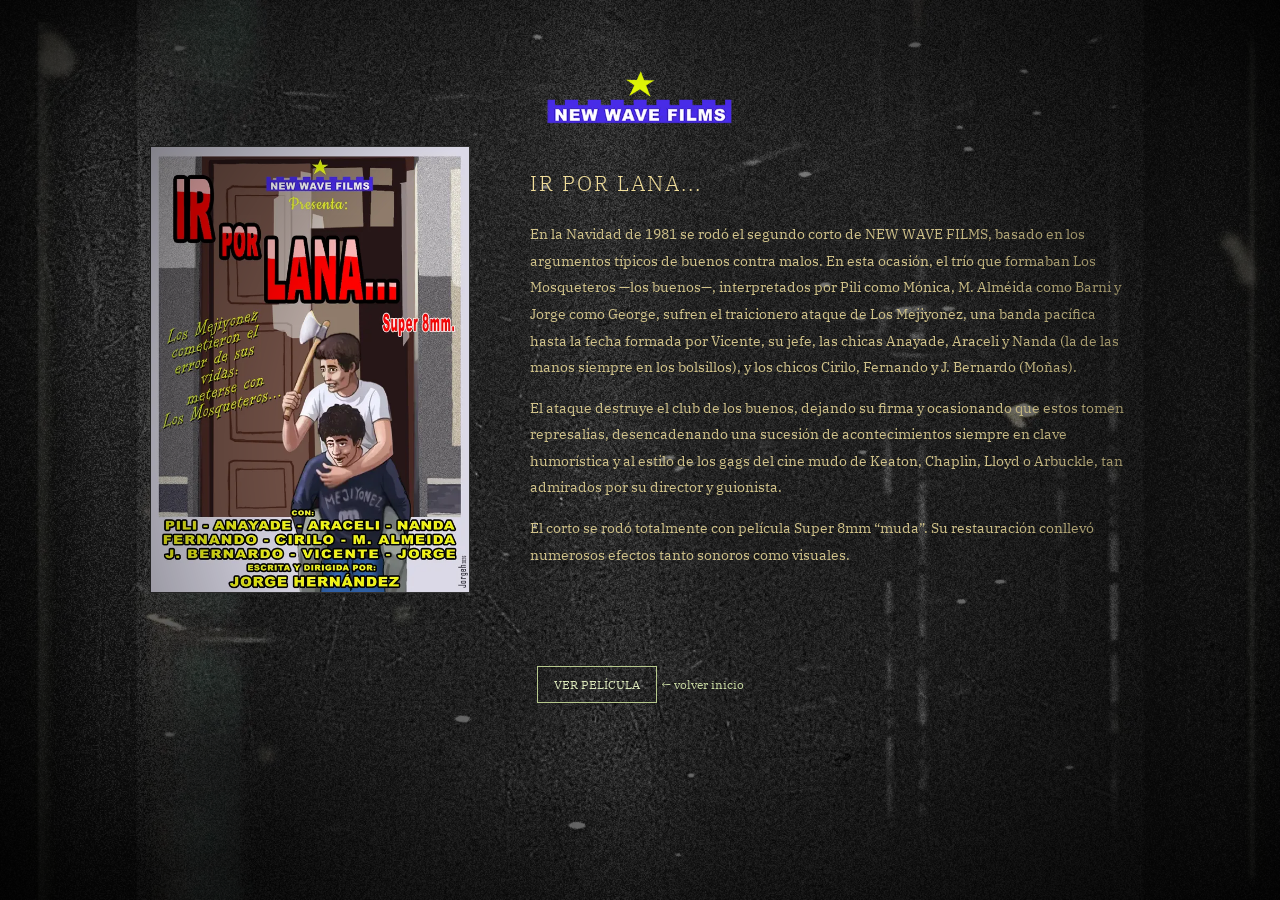
<file: films/ir.html>
<!DOCTYPE html>
<html lang="es">

<head>
  <meta charset="UTF-8">
  <meta name="viewport" content="width=device-width, initial-scale=1.0">

  <title>IR POR LANA...</title>

  <link rel="preconnect" href="https://fonts.googleapis.com">
  <link rel="preconnect" href="https://fonts.gstatic.com" crossorigin>

  <link href="https://fonts.googleapis.com/css2?family=IBM+Plex+Serif:wght@300;400;500&display=swap" rel="stylesheet">

  <link rel="stylesheet" href="../style.css">
</head>

<body>

  <div class="film-page">

    <div class="logo">
      <img src="../img/logo.webp" alt="NEW WAVE FILMS">
    </div>

    <div class="film-container">

      <img class="film-poster" src="../img/ir.webp" alt="IR POR LANA">

      <div class="film-text">

        <h2>IR POR LANA...</h2>

        <p>
          En la Navidad de 1981 se rodó el segundo corto de NEW WAVE FILMS, basado en los argumentos típicos de buenos contra malos. En esta ocasión, el trío que formaban Los Mosqueteros —los buenos—, interpretados por Pili como Mónica, M. Alméida como Barni y Jorge como George, sufren el traicionero ataque de Los Mejiyonez, una banda pacífica hasta la fecha formada por Vicente, su jefe, las chicas Anayade, Araceli y Nanda (la de las manos siempre en los bolsillos), y los chicos Cirilo, Fernando y J. Bernardo (Moñas).
        </p>

        <p>
          El ataque destruye el club de los buenos, dejando su firma y ocasionando que estos tomen represalias, desencadenando una sucesión de acontecimientos siempre en clave humorística y al estilo de los gags del cine mudo de Keaton, Chaplin, Lloyd o Arbuckle, tan admirados por su director y guionista.
        </p>

        <p>
          El corto se rodó totalmente con película Super 8mm “muda”. Su restauración conllevó numerosos efectos tanto sonoros como visuales.
        </p>

      </div>

    </div>

    <div class="film-footer">

      <a class="watch" href="ir-play.html">
        VER PELÍCULA
      </a>

      <a class="back" href="../index.html">
        ← volver inicio
      </a>

    </div>

  </div>

</body>

</html>
</file>
<file: style.css>
*{
  box-sizing:border-box;
}

body{

  margin:0;

  font-family:'IBM Plex Serif', serif;

  color:#d8c98a;

 background:
  linear-gradient(
    rgba(0,0,0,0.25),
    rgba(0,0,0,0.45)
  ),
  url("img/fondo.webp");

background-size:cover;

background-position:center;

background-attachment:fixed;

  overflow-x:hidden;
}

/* VIÑETA */

body::before{

  content:"";

  position:fixed;

  top:0;
  left:0;

  width:100%;
  height:100%;

  pointer-events:none;

  background:
    radial-gradient(circle,
    transparent 45%,
    rgba(0,0,0,0.78) 100%);
}

/* LOGO */

.logo{

  width:100%;

  display:flex;

  justify-content:center;

  margin-top:40px;
}

.logo img{

  width:190px;

  display:block;

  max-width:90%;
}

/* INTRO */

.intro{

  max-width:760px;

  margin:30px auto 10px auto;

  padding:0 30px;

  text-align:center;

  line-height:1.9;

  font-size:15px;

  color:#f5e6aa;
}

/* INDEX */

.container{

  display:grid;

  grid-template-columns:repeat(auto-fit, minmax(280px, 1fr));

  gap:50px;

  max-width:1200px;

  margin:40px auto;

  padding:0 40px 40px 40px;
}

.card{

  text-decoration:none;

  color:#d8c98a;
}

.card img{

  width:100%;

  display:block;

  border:1px solid #333;

  transition:0.3s;
}

.card img:hover{

  transform:scale(1.02);

  border-color:#777;
}

.card p{

  margin-top:14px;

  font-size:14px;

  line-height:1.8;

  color:#ffffff;
}

/* CONTACTO */

.contact{

  text-align:center;

  padding:20px 20px 50px 20px;

  font-size:15px;

  color:#ffffff;
}

.contact a{

  color:#fff0b3;

  text-decoration:none;
}

.contact a:hover{

  color:#ffffff;
}

/* FILMS */

.film-page{

  min-height:100vh;

  padding:30px;
}

.film-container{

  display:flex;

  justify-content:center;

  align-items:flex-start;

  gap:60px;

  max-width:1300px;

  margin:0 auto;

  padding:20px 40px;
}

.film-poster{

  width:320px;

  max-width:100%;

  border:1px solid #333;

  display:block;
}

.film-text{

  width:100%;

  max-width:600px;

  font-size:14px;

  line-height:1.9;

  color:#d0c28a;

  overflow-wrap:break-word;

  word-wrap:break-word;
}

.museum-text{

  width:100%;

  max-width:600px;

  overflow-wrap:break-word;

  word-wrap:break-word;
}

.film-text h2{

  color:#f1de9b;

  font-weight:300;

  letter-spacing:2px;
}

/* MUSEUM PHOTOS */

.museum-photo{

  text-align:center;

  margin:35px 0;
}

.museum-photo img{

  width:100%;

  max-width:520px;

  height:auto;

  border:1px solid #333;

  display:block;

  margin:0 auto;
}

.caption{

  font-size:12px;

  color:#b8b8b8;

  margin-top:8px;
}

/* IFRAME */

iframe{

  width:100%;

  max-width:1000px;

  display:block;

  margin:0 auto;
}

/* CONTROLS */

.controls{

  text-align:center;

  margin-top:30px;
}

.controls a{

  display:inline-block;

  margin:0 10px;

  color:#c7d7a1;

  text-decoration:none;

  font-size:12px;
}

.controls a:hover{

  color:#fff;
}

/* FOOTER */

.film-footer{

  width:100%;

  text-align:center;

  margin-top:50px;
}

.watch{

  display:inline-block;

  padding:10px 16px;

  border:1px solid #b7c98d;

  color:#dce8bb;

  text-decoration:none;

  font-size:12px;
}

.watch:hover{

  color:#fff;

  border-color:#fff;
}

.back{

  display:inline-block;

  margin-top:14px;

  color:#c7d7a1;

  text-decoration:none;

  font-size:12px;
}

.back:hover{

  color:#fff;
}

/* RESPONSIVE */

@media (max-width:900px){

  .film-container{

    flex-direction:column;

    align-items:center;

    text-align:center;

    padding:20px;
  }

  .film-text,
  .museum-text{

    width:100%;

    max-width:600px;
  }

  iframe{

    height:260px;
  }
}

@media (max-width:600px){

  body{

    background-attachment:scroll;
  }

  .logo img{

    width:150px;
  }

  .intro{

    font-size:14px;

    line-height:1.8;

    padding:0 20px;
  }

  .film-page{

    padding:20px 10px;
  }

  .film-poster{

    width:240px;
  }

  .film-text,
  .museum-text{

    width:100%;

    max-width:100%;

    font-size:14px;

    line-height:1.8;

    padding:0 12px;
  }

  .contact{

    font-size:14px;
  }

  iframe{

    height:220px;
  }
}
</file>
